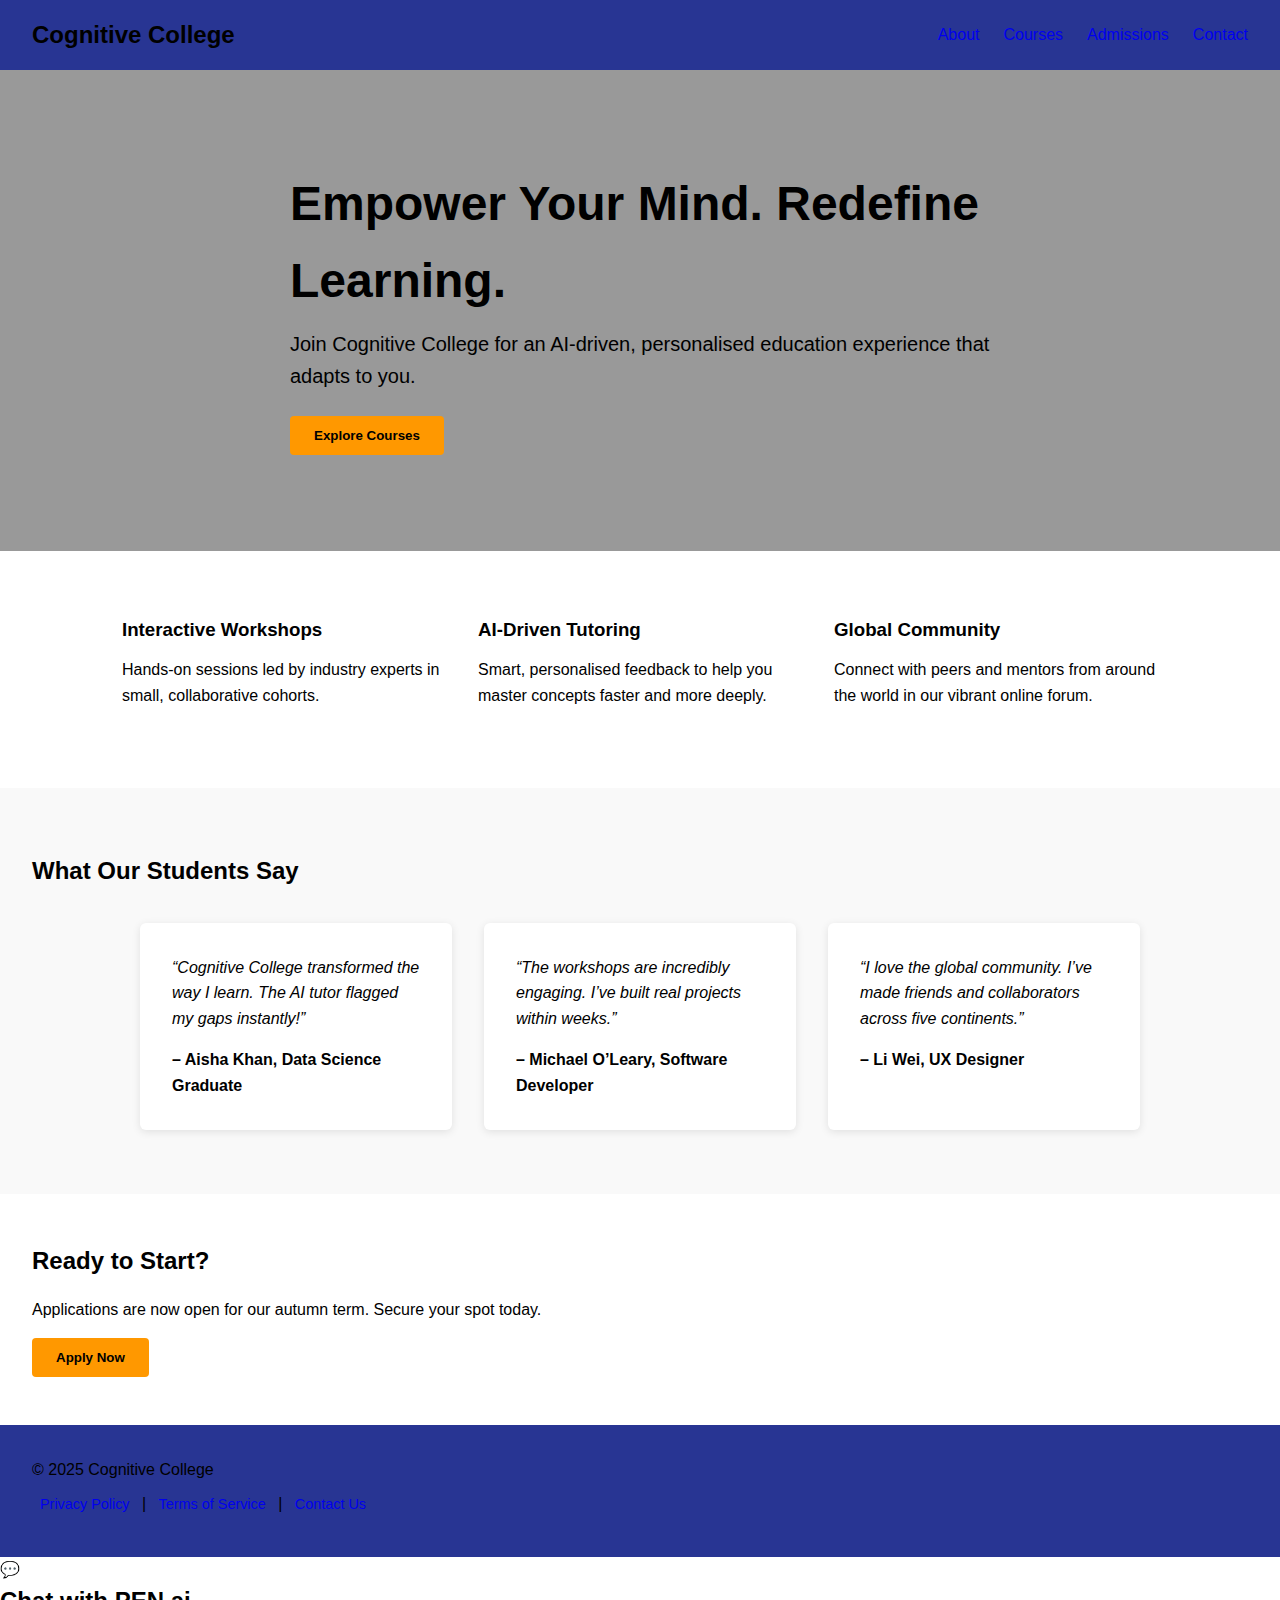
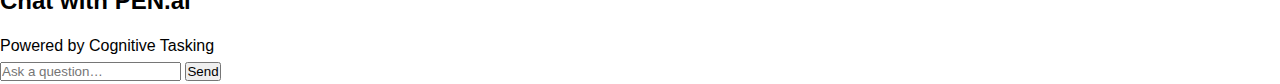
<file: testwebsite.html>
<!DOCTYPE html>
<html lang="en">
<head>
  <meta charset="UTF-8">
  <meta name="viewport" content="width=device-width, initial-scale=1">
  <title>Cognitive College</title>

  <!-- Your existing site CSS -->
  <style>
    /* Brand colour palette */
    :root {
      --primary-colour: #283593;     /* Deep Indigo */
      --secondary-colour: #009688;   /* Teal */
      --accent-colour: #FF9800;      /* Vibrant Orange */
      --background-colour: #FFFFFF;  /* White */
      --text-colour: #333333;        /* Dark Grey */
      --heading-colour: #212121;     /* Almost Black */
    }

    /* Global resets & typography */
    * {
      margin: 0;
      padding: 0;
      box-sizing: border-box;
    }
    body {
      font-family: 'Segoe UI', Tahoma, Geneva, Verdana, sans-serif;
      background: var(--background-colour);
      colour: var(--text-colour);
      line-height: 1.6;
    }
    a {
      text-decoration: none;
      colour: inherit;
    }
    h1, h2, h3 {
      colour: var(--heading-colour);
      margin-bottom: 0.5em;
    }
    p {
      margin-bottom: 1em;
    }

    /* Header & Navigation */
    header {
      background: var(--primary-colour);
      padding: 1rem 2rem;
      display: flex;
      align-items: center;
      justify-content: space-between;
    }
    .logo {
      font-size: 1.5rem;
      font-weight: bold;
      colour: #FFFFFF;
    }
    nav ul {
      list-style: none;
      display: flex;
      gap: 1.5rem;
    }
    nav a {
      colour: #FFFFFF;
      font-weight: 500;
      transition: opacity .2s;
    }
    nav a:hover {
      opacity: .7;
    }

    /* Hero Section */
    .hero {
      background: url('hero.jpg') centre centre/cover no-repeat;
      padding: 6rem 2rem;
      text-align: centre;
      colour: #FFFFFF;
      position: relative;
    }
    .hero::after {
      content: '';
      position: absolute;
      top: 0; left: 0; right: 0; bottom: 0;
      background: rgba(0,0,0,0.4);
    }
    .hero .content {
      position: relative;
      z-index: 1;
      max-width: 700px;
      margin: auto;
    }
    .hero h1 {
      font-size: 3rem;
      margin-bottom: .5rem;
    }
    .hero p {
      font-size: 1.25rem;
      margin-bottom: 1.5rem;
    }
    .btn {
      display: inline-block;
      padding: .75rem 1.5rem;
      background: var(--accent-colour);
      colour: #FFFFFF;
      font-weight: bold;
      border: none;
      border-radius: 4px;
      cursor: pointer;
      transition: background .2s;
    }
    .btn:hover {
      background: #e68a00;
    }

    /* Features Section */
    .features {
      display: flex;
      flex-wrap: wrap;
      gap: 2rem;
      padding: 4rem 2rem;
      max-width: 1100px;
      margin: auto;
    }
    .feature {
      flex: 1 1 280px;
      text-align: centre;
    }
    .feature h3 {
      margin-bottom: .75rem;
      colour: var(--secondary-colour);
    }

    /* Testimonials */
    .testimonials {
      background: #f9f9f9;
      padding: 4rem 2rem;
    }
    .testimonials h2 {
      text-align: centre;
      margin-bottom: 2rem;
    }
    .testi-list {
      display: flex;
      flex-wrap: wrap;
      gap: 2rem;
      max-width: 1000px;
      margin: auto;
    }
    .testi {
      background: #FFFFFF;
      padding: 2rem;
      border-radius: 6px;
      flex: 1 1 300px;
      box-shadow: 0 2px 8px rgba(0,0,0,0.1);
    }
    .testi p {
      font-style: italic;
      margin-bottom: 1rem;
    }
    .testi .author {
      font-weight: bold;
      colour: var(--primary-colour);
    }

    /* Call to Action */
    .cta {
      text-align: centre;
      padding: 3rem 2rem;
    }
    .cta h2 {
      margin-bottom: 1rem;
    }

    /* Footer */
    footer {
      background: var(--primary-colour);
      colour: #FFFFFF;
      padding: 2rem;
      text-align: centre;
    }
    footer p {
      margin-bottom: .5rem;
    }
    footer a {
      colour: #FFFFFF;
      margin: 0 .5rem;
      font-size: .9rem;
    }

    /* Responsive tweaks */
    @media (max-width: 768px) {
      .features, .testi-list {
        flex-direction: column;
      }
      .hero h1 {
        font-size: 2.5rem;
      }
    }
  </style>

  <!-- PEN.ai chatbot styles -->
  <link
    rel="stylesheet"
    href="https://more-house-school.s3.eu-west-2.amazonaws.com/styles.css"
  />
</head>
<body>

  <header>
    <div class="logo">Cognitive College</div>
    <nav>
      <ul>
        <li><a href="#about">About</a></li>
        <li><a href="#courses">Courses</a></li>
        <li><a href="#admissions">Admissions</a></li>
        <li><a href="#contact">Contact</a></li>
      </ul>
    </nav>
  </header>

  <section class="hero" id="home">
    <div class="content">
      <h1>Empower Your Mind. Redefine Learning.</h1>
      <p>Join Cognitive College for an AI-driven, personalised education experience that adapts to you.</p>
      <button class="btn">Explore Courses</button>
    </div>
  </section>

  <section class="features" id="about">
    <div class="feature">
      <h3>Interactive Workshops</h3>
      <p>Hands-on sessions led by industry experts in small, collaborative cohorts.</p>
    </div>
    <div class="feature">
      <h3>AI-Driven Tutoring</h3>
      <p>Smart, personalised feedback to help you master concepts faster and more deeply.</p>
    </div>
    <div class="feature">
      <h3>Global Community</h3>
      <p>Connect with peers and mentors from around the world in our vibrant online forum.</p>
    </div>
  </section>

  <section class="testimonials" id="courses">
    <h2>What Our Students Say</h2>
    <div class="testi-list">
      <div class="testi">
        <p>“Cognitive College transformed the way I learn. The AI tutor flagged my gaps instantly!”</p>
        <div class="author">– Aisha Khan, Data Science Graduate</div>
      </div>
      <div class="testi">
        <p>“The workshops are incredibly engaging. I’ve built real projects within weeks.”</p>
        <div class="author">– Michael O’Leary, Software Developer</div>
      </div>
      <div class="testi">
        <p>“I love the global community. I’ve made friends and collaborators across five continents.”</p>
        <div class="author">– Li Wei, UX Designer</div>
      </div>
    </div>
  </section>

  <section class="cta" id="admissions">
    <h2>Ready to Start?</h2>
    <p>Applications are now open for our autumn term. Secure your spot today.</p>
    <button class="btn">Apply Now</button>
  </section>

  <footer id="contact">
    <p>© 2025 Cognitive College</p>
    <p>
      <a href="#">Privacy Policy</a> |
      <a href="#">Terms of Service</a> |
      <a href="#">Contact Us</a>
    </p>
  </footer>

  <!-- PEN.ai chatbot toggle & chatbox -->
  <div id="penai-toggle">💬</div>
  <div id="penai-chatbox">
    <div id="penai-header" class="draggable">
      <h2>Chat with PEN.ai</h2>
      <div id="powered-by-header">Powered by Cognitive Tasking</div>
    </div>
    <div id="penai-messages"></div>
    <div id="penai-input-container">
      <input id="penai-input" placeholder="Ask a question…" autocomplete="off"/>
      <button id="penai-send-btn">Send</button>
    </div>
  </div>

  <!-- PEN.ai chatbot logic -->
  <script src="https://more-house-school.s3.eu-west-2.amazonaws.com/script.js"></script>
</body>
</html>
</file>
